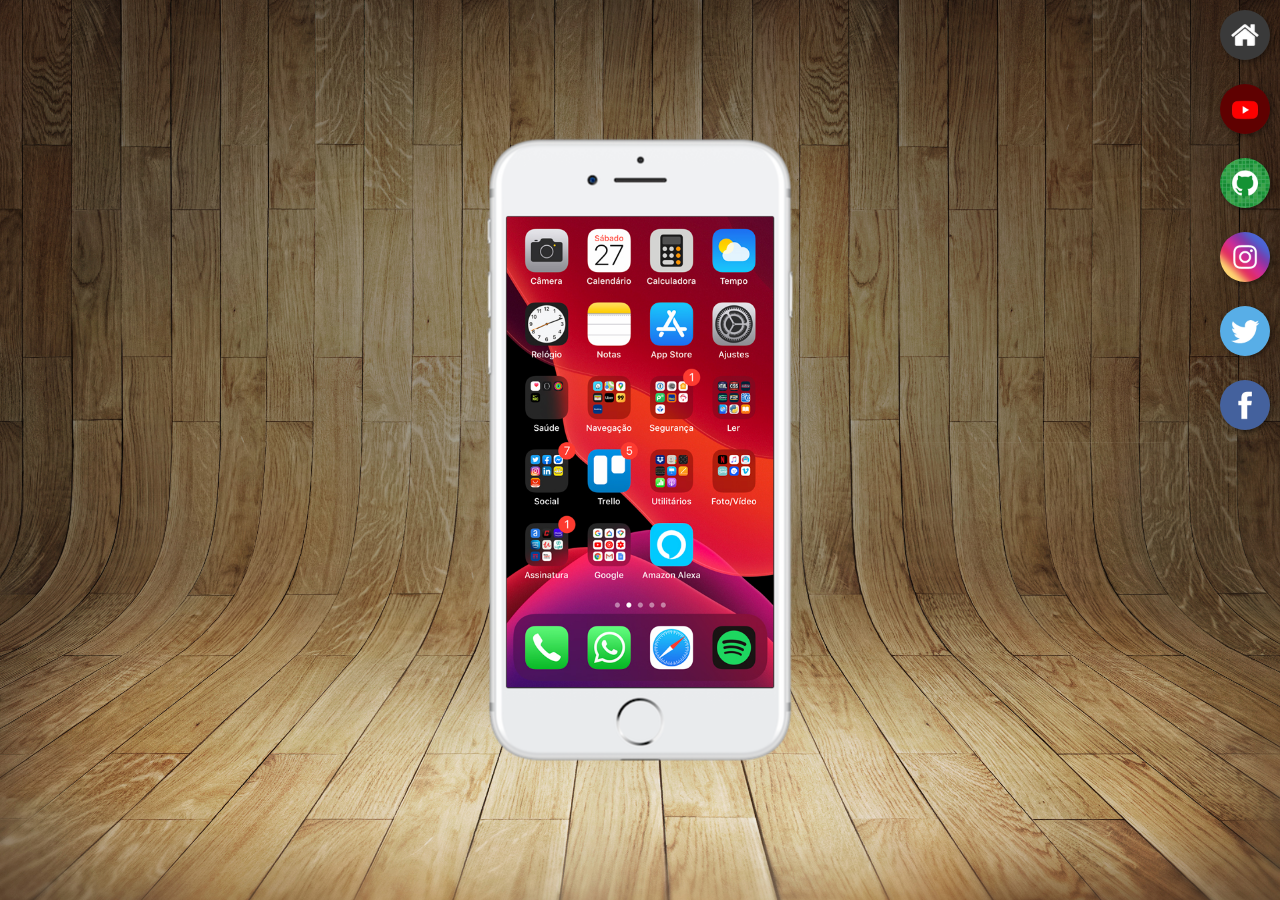
<file: index.html>
<!DOCTYPE html>
<html lang="pt-br">


<meta charset="UTF-8">
<meta name="viewport" content="width=device-width, initial-scale=1.0">
<link rel="shortcut icon" href="favicon.ico" type="image/x-icon">
<link rel="stylesheet" href="estilos/style.css">
<title>Projeto Redes Sociais</title>
</head>

<body>
    <main>

        <section id="telefone">
            <iframe src="home.html" name="tela" id="tela" frameborder="0">Seu navegador não é compatível com isso.</iframe>

        </section>
        <section id="redes-sociais">
            <a href="home.html" target="tela"><img src="imagens/logo-home.jpg" alt="Home"></a><br>
            <a href="youtube.html" target="tela"><img src="imagens/logo-youtube.jpg" alt="Youtube"></a><br>
            <a href="github.html" target="tela"><img src="imagens/logo-github.jpg" alt="GitHub"></a><br>
            <a href="instagram.html" target="tela"><img src="imagens/logo-instagram.jpg" alt="Instagram"></a><br>
            <a href="twitter.html" target="tela"><img src="imagens/logo-twitter.jpg" alt="Twitter"></a><br>
            <a href="facebook.html" target="tela"><img src="imagens/logo-facebook.jpg" alt="Facebook"></a><br>

        </section>
    </main>

</body>

</html>
</file>
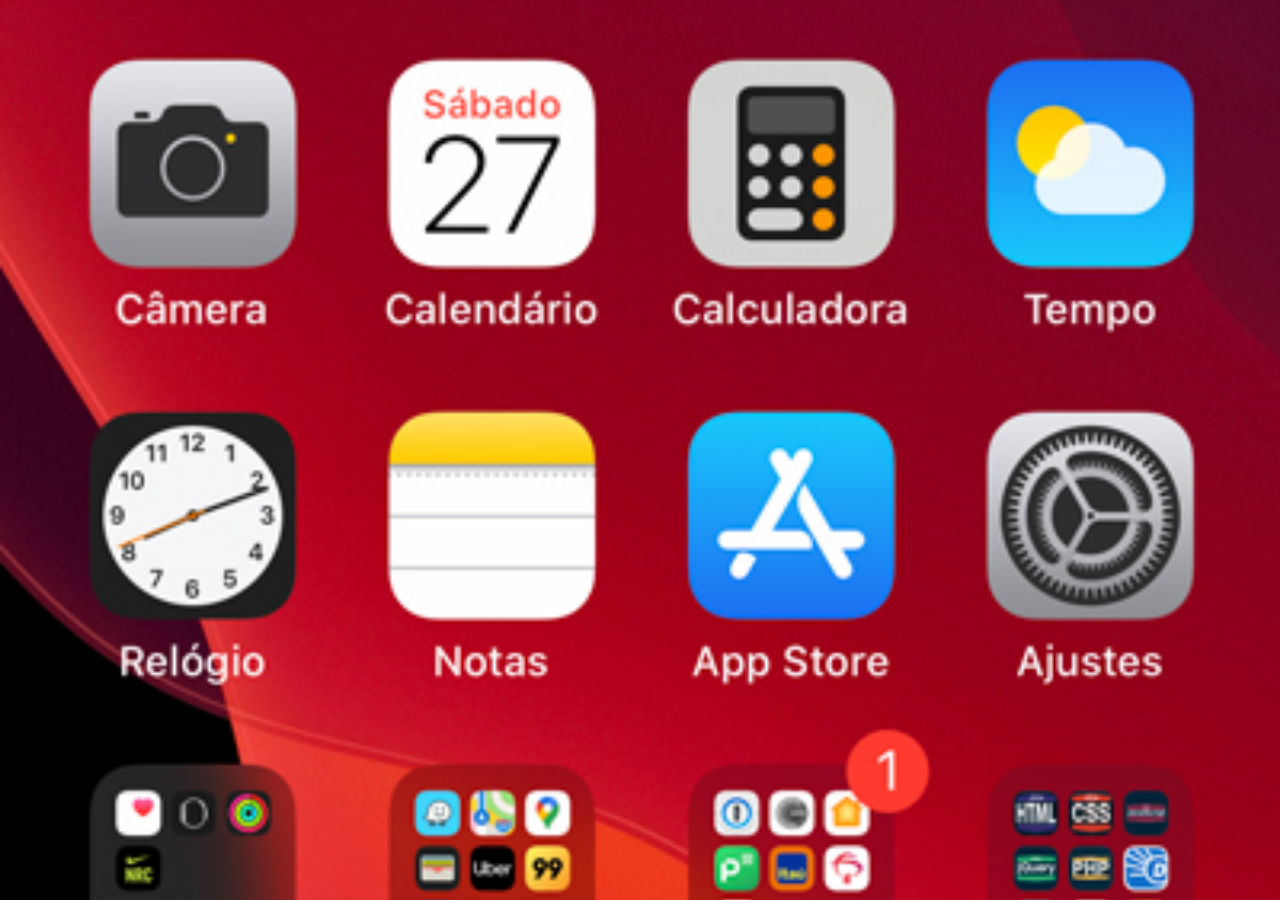
<file: home.html>
<!DOCTYPE html>
<html lang="pt-br">
<head>
    <meta charset="UTF-8">
    <meta name="viewport" content="width=device-width, initial-scale=1.0">
    <title>Home</title>
    <style>
        *{
            margin: 0px;
            padding: 0px;
        }
        body{
            width: 100vw;
            height: 100vh;
            background: black url('imagens/tela-home.jpg') no-repeat top center;
            background-size: cover;

        }
    </style>
</head>
<body>
    
</body>
</html>
</file>
<file: estilos/style.css>
@charset "UTF-8";

/*CONFICURAÇÕES GLOBAIS*/
* {
    margin: 0px;
    padding: 0px;
    font-family: Arial, Helvetica, sans-serif;
}
/*Configura toda a estrutura do codigo a ocupar a tela*/
html,
body {
    height: 100vh;
    width: 100vw;
    background-color: black;
}
/*Configura a imagem de fundo do body*/
body {
    background: url('../imagens/fundo-madeira.jpg') no-repeat top center;
    background-size: cover;
    background-attachment: fixed;
}
/*Configura o main*/
main {
    position: relative;
    height: 100vh;

}

/*Posicionamento do telefone e configurações*/
section#telefone {
    position: absolute;
    top: 50%;
    left: 50%;
    transform: translate(-50%, -50%);

    height: 627px;
    width: 311px;
    background: url('../imagens/frame-iphone.png') no-repeat;


}
/*Imagem dentro do Celular*/
iframe#tela{
    position: relative;
    top: 80px;
    left: 22px;
    width: 267px;
    height: 471px;
}
/*Posiciona a id das imagens na lateral esquerda*/
section#redes-sociais{
    text-align: right;
}
/*Configura as imagens da id das redes sociais*/
section#redes-sociais img{
    width: 50px;
    border-radius: 50px;
    position: relative;
    margin: 10px;
    box-shadow: 2px 2px 5px rgba(0, 0, 0, 0.404);
    box-sizing: border-box; /*Faz a borda fazer parte da caixa do botão, não deixar fazer movimento ao passar o mouse por cima.*/
}
/*Efeitos ao passar o mouse sobre as imagens das redes sociais*/
section#redes-sociais img:hover{
    border: 2px solid rgba(255, 255, 255, 0.603);
    transform: translate(-3px, 3px);
    box-shadow: 5px 5px 10px rgba(0, 0, 0, 0.603);
    transition: transform .5s, border 0.2s;
    
}
</file>
